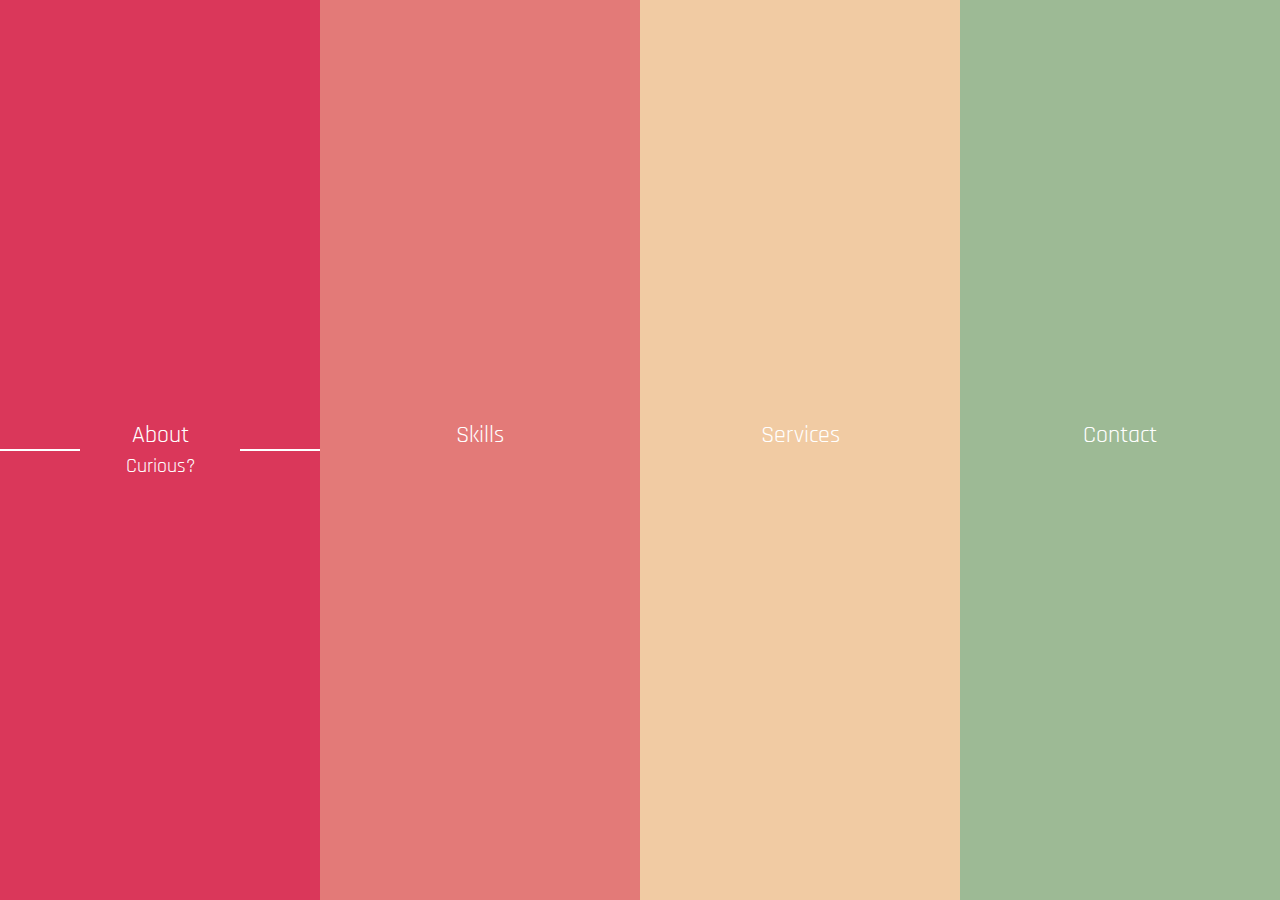
<file: Ejercicios/Colores Cuoris/index.html>
<!DOCTYPE html>
<html lang="en">

<head>
  <meta charset="UTF-8">
  <meta http-equiv="X-UA-Compatible" content="IE=edge">
  <meta name="viewport" content="width=device-width, initial-scale=1.0">
  <title>Colores_Cuoris</title>
  <link href="style.css" rel="stylesheet">
</head>

<body>
  <header>
    <div class="rojo">
      <hr noshade="noshade">
      <div>
        <p>About</p>
        <small>Curious?</small>
      </div>

    </div>

    <div class="naranja">
      <hr noshade="noshade">
      <div>
        <p>Skills</p>
        <small>Curious?</small>
      </div>

    </div>

    <div class="amarillo">
      <hr noshade="noshade">
      <div>
        <p>Services</p>
        <small>Curious?</small>
      </div>

    </div>

    <div class="verde">
      <hr noshade="noshade">
      <div>
        <p> Contact</p>
        <small>Curious?</small>
      </div>

    </div>
  </header>

</body>

</html>
</file>
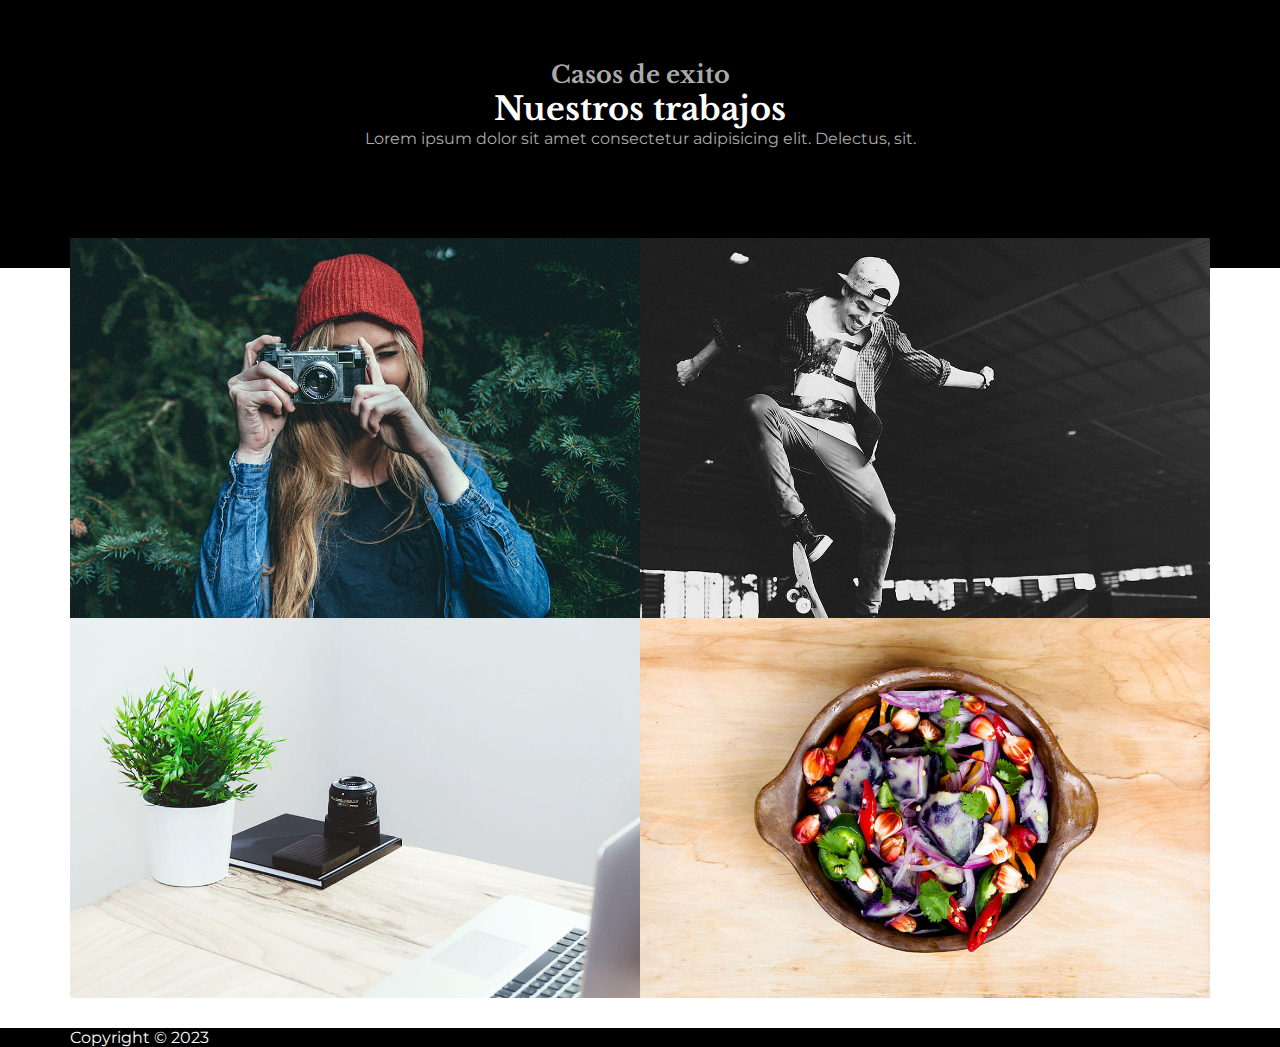
<file: Ejercicios/Ejercicio Galería/index.html>
<!DOCTYPE html>
<html lang="es">

<head>
  <meta charset="UTF-8">
  <meta http-equiv="X-UA-Compatible" content="IE=edge">
  <meta name="viewport" content="width=device-width, initial-scale=1.0">
  <title>Galeria de fotos</title>
  <link rel="stylesheet" href="css/style.css">
</head>

<body>
  <div class="wrapper">
    <header>
      <div class="container">
        <h2>Casos de exito</h2>
        <h1>Nuestros trabajos</h1>
        <p>Lorem ipsum dolor sit amet consectetur adipisicing elit. Delectus, sit.
        </p>
      </div>
    </header>
    <main>
      <section class="container">
        <article>
          <img src="Images/g-shutterbug.jpg" alt="Shutterbug">
          <div class="velo">
            <h4>Web Development</h4>
            <h3>Shutterbug</h3>

          </div>
        </article>

        <article>
          <img src="Images/g-skaterboy.jpg" alt="Skaterboy">
          <div class="velo">
            <h4>App Mobile</h4>
            <h3>Skaterboy</h3>

          </div>
        </article>

        <article>
          <img src="Images/g-minimalismo.jpg" alt="Minimalismo">
          <div class="velo">
            <h4>Branding</h4>
            <h3>Minimalismo</h3>
          </div>
        </article>

        <article>
          <img src="Images/g-salad.jpg" alt="Salad">
          <div class="velo">
            <h4>Machine Learning</h4>
            <h3>Salad</h3>

          </div>
        </article>






      </section>
    </main>

    <footer>
      <div class="container">
        <span>Copyright &copy; 2023</span>
      </div>
    </footer>
  </div>
</body>

</html>
</file>
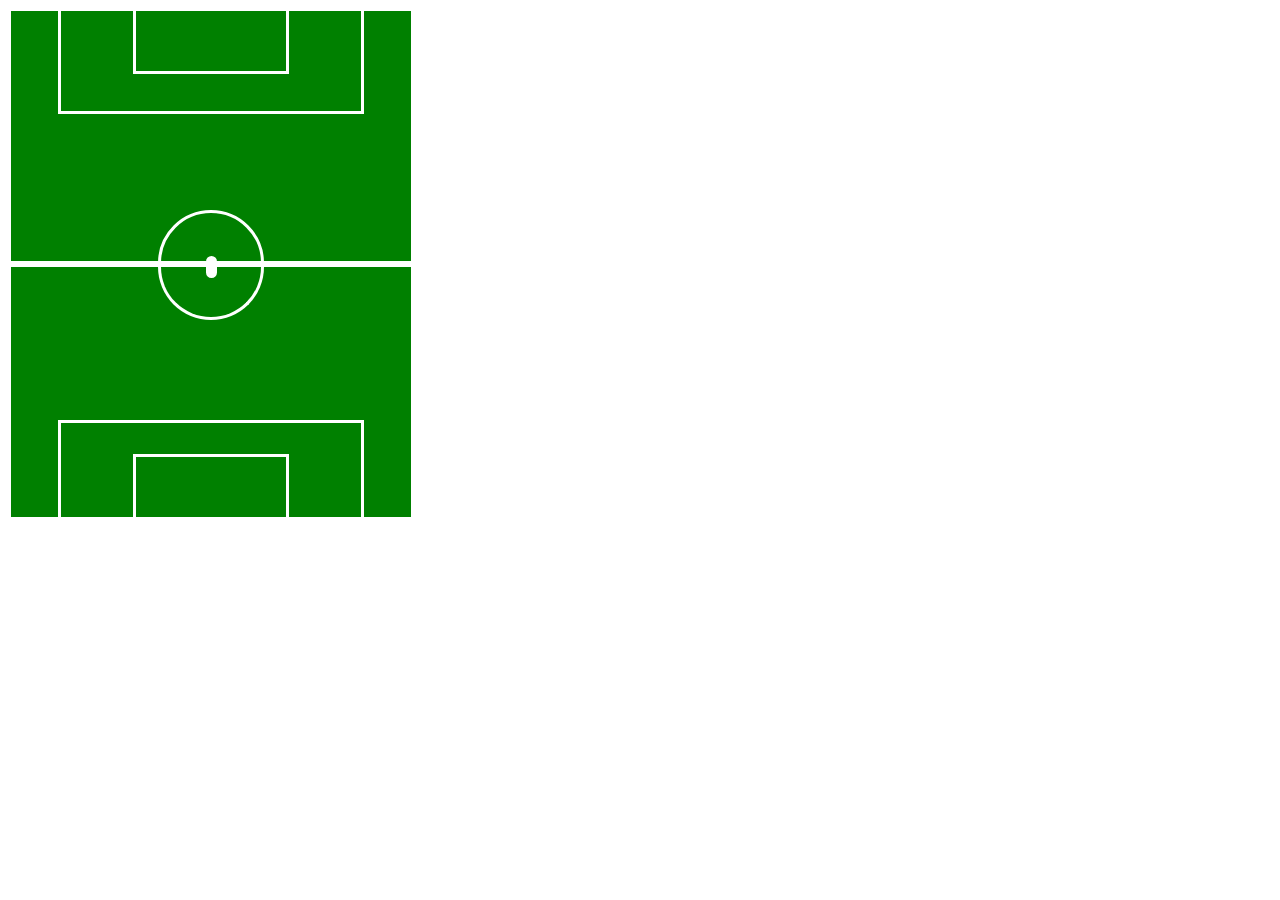
<file: Ejercicios/Ejercicio campo de futbol/campo-futbol.html>
<!DOCTYPE html>
<html lang="en">

<head>
  <link href="campo-futbol.css" rel="stylesheet">
  <meta charset="UTF-8">
  <meta http-equiv="X-UA-Compatible" content="IE=edge">
  <meta name="viewport" content="width=device-width, initial-scale=1.0">
  <title>Document</title>
</head>

<body>
  <div class="Fondo">

    <div class="medio-top">

      <div class="area-1">

        <div class="porteria-1">

        </div>

      </div>

      <div class="semic-1">
        <div class="centro">

        </div>

      </div>

    </div>

    <div class="medio-bot">

      <div class="semic-2">
        <div class="centro-2">

        </div>

      </div>

      <div class="area-2">

        <div class="porteria-2">

        </div>

      </div>

    </div>

</body>

</html>
</file>
<file: Ejercicios/Colores Cuoris/style.css>
@import url('https://fonts.googleapis.com/css2?family=Rajdhani&display=swap');


* {
  margin: 0;
  padding: 0;
  box-sizing: border-box;
}

body {
  font-family: 'Rajdhani', sans-serif;
}

header {
  display: flex;
  flex-direction: column;
}

header>div {
  width: 100%;
  height: 25vh;
  font-size: 24px;
  text-align: center;
  display: flex;
  justify-content: center;
  align-items: center;
  color: white;
  position: relative
}

header .rojo {
  background-color: #da375a;
}

header .naranja {
  background-color: #e37a78;
}

header .amarillo {
  background-color: #f1cba3;
}

header .verde {
  background-color: #9dba95;
}

header>div hr {
  border-color: white;
  width: 100%;
  position: absolute;
  z-index: 0;
  opacity: 0;
  transition: 1s;
}

header>div div small {
  opacity: 0;
  transition: 1s;
}

header>div:hover hr,
header>div:hover small {
  opacity: 1;
}



header .rojo>div {
  background-color: #da375a;

}

header .naranja>div {
  background-color: #e37a78;
}

header .amarillo>div {
  background-color: #f1cba3;
}

header .verde>div {
  background-color: #9dba95;
}

header div>div {
  z-index: 1;
  width: 50%;

}

header>div:hover hr {
  opacity: 1;
}

@media(min-width: 800px) {
  header {
    flex-direction: row;
  }

  header>div {
    width: 100%;
    height: 100vh;

  }

}
</file>
<file: Ejercicios/Ejercicio Galería/css/style.css>
@import url('https://fonts.googleapis.com/css2?family=Libre+Baskerville:wght@700&family=Montserrat:wght@400;700&display=swap');

/* 
font-family: 'Libre Baskerville', serif;
font-family: 'Montserrat', sans-serif; 
*/

* {
    margin: 0;
    padding: 0;
    box-sizing: border-box;
}

body {
    font-family: 'Montserrat', sans-serif;
    font-size: 1em;
}

h1,
h2 {
    font-family: 'Libre Baskerville', serif;

}

/* regla numero 2 del responsive */
img {
    width: 100%;
    height: auto;
    display: block;
}

header,
footer {
    background-color: black;
    color: white;
}

header {
    text-align: center;
    padding: 60px 0px 120px 0px;
}

header :is(h2, p) {
    color: #aaa;
}

main {
    padding-bottom: 30px;
}

.container {
    /* tercera regla del responsive */
    max-width: 1140px;
    width: 90%;
    margin: 0 auto;
}

main section.container {
    margin-top: -30px;
    display: flex;
    flex-wrap: wrap;
}

main section article {
    width: 100%;
    position: relative;
    /* mascara */
    overflow: hidden;
}

main section article .velo {
    position: absolute;
    top: 0;
    left: 0;
    width: 100%;
    height: 100%;
    background-color: rgba(0, 0, 0, 0.5);
    color: white;
    text-align: center;
    display: flex;
    flex-direction: column;
    justify-content: center;
    align-items: center;
    opacity: 0;
    transition: 1s;
}


main section article h3 {
    margin-left: 800px;
    transition: 1s;
}

main section article h4 {
    margin-left: -800px;
    transition: 1s;
}

main section article:hover .velo {
    opacity: 1;

}

main section article:hover :is(h4, h3) {
    margin-left: 0;
}


main section article:hover img {
    transform: scale(1.25) rotate(10deg);
}

main section article img {
    transition: 1s;
}



@media(min-width: 600px) {

    main section article {
        width: 50%;
    }
}
</file>
<file: Ejercicios/Ejercicio campo de futbol/campo-futbol.css>
.Fondo {

    background-color: blue;
    width: 400px;
    height: 500px;

}

.medio-top {
    background-color: green;
    width: 100%;
    height: 50%;
    border: solid;
    border-color: white;
    border: none none none 4px;
    position: relative;
}

.semic-1 {

    border: solid;
    border-color: white;
    height: 100px;
    width: 100px;
    margin: 0 auto;
    margin-top: 24%;
    border-radius: 50%;

}

.centro {
    background-color: white;
    border: solid;
    border-color: white;
    height: 5px;
    width: 5px;
    margin: 0 auto;
    margin-top: 43%;
    border-radius: 50%;
}

.area-1 {
    border: solid;
    border-color: white;
    height: 100px;
    width: 300px;
    margin: 0 auto;
    border-top: none;


}

.porteria-1 {
    border: solid;
    border-color: white;
    margin: 0 auto;
    height: 60px;
    width: 150px;
    border-top: none;

}

.medio-bot {
    background-color: green;
    width: 100%;
    height: 50%;
    border-top: none;
    border: solid;
    border-color: white;
    border: none none none 4px;
    position: relative;
}

.area-2 {
    border: solid;
    border-color: white;
    height: 100px;
    width: 300px;
    margin: auto;
    margin-top: 100px;

}

.porteria-2 {
    border: solid;
    border-color: white;
    margin: auto;
    height: 60px;
    width: 150px;
    margin-top: 31px;

}

.semic-2 {
    border: solid;
    border-color: white;
    margin: 0 auto;
    height: 50px;
    width: 100px;
    border-bottom-left-radius: 110px;
    border-bottom-right-radius: 110px;
    border-top: none;

}

.centro-2 {
    background-color: white;
    border: solid;
    border-color: white;
    height: 5px;
    width: 5px;
    margin: 0 auto;
    margin-top: 0px;
    border-bottom-right-radius: 10px;
    border-bottom-left-radius: 10px;
}
</file>
